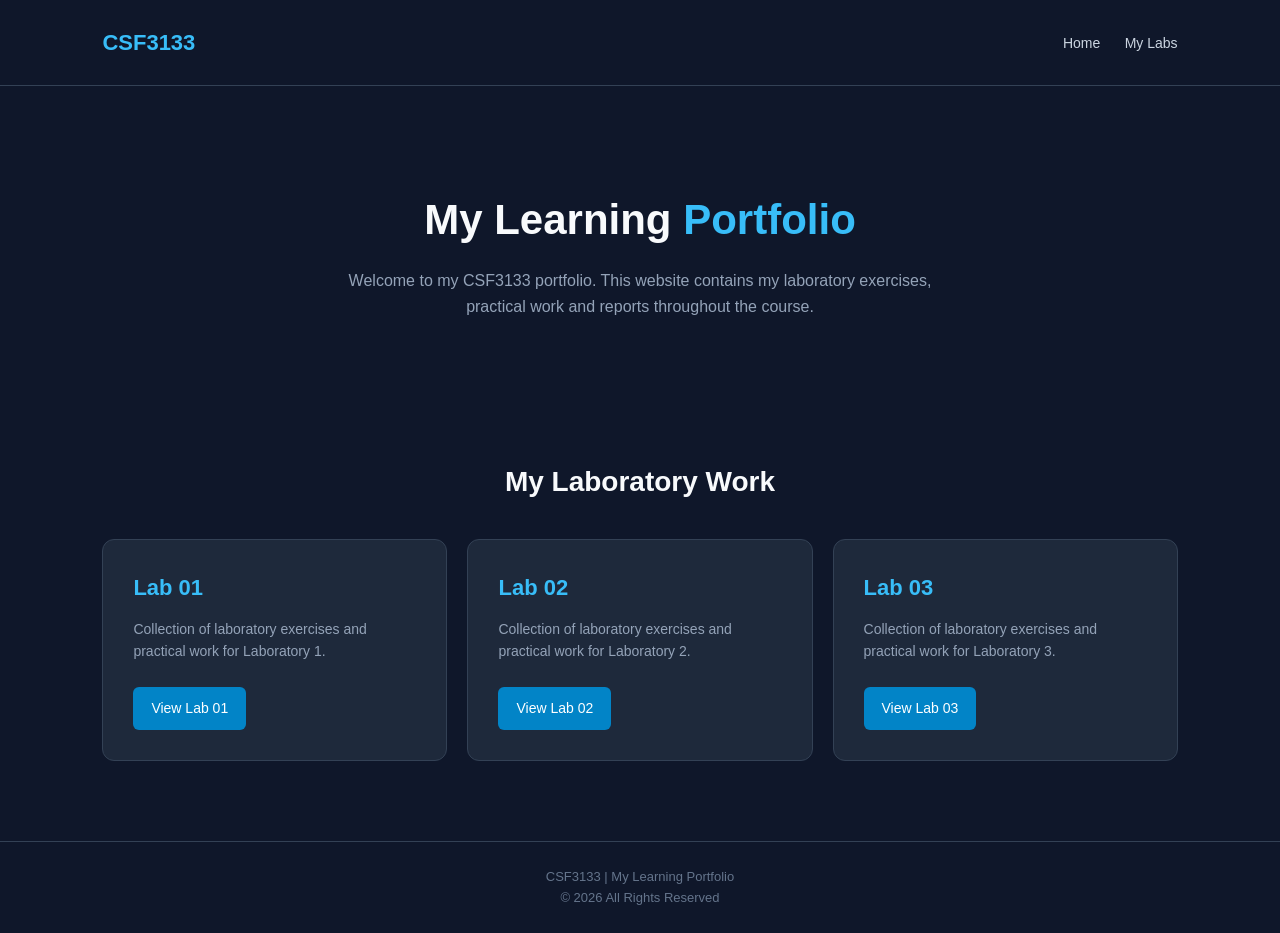
<file: index.html>
<!DOCTYPE html>
<html lang="en">
<head>
    <meta charset="UTF-8">
    <meta name="viewport" content="width=device-width, initial-scale=1.0">
    <title>CSF3133 | My Learning Portfolio</title>

    <style>
        * {
            margin: 0;
            padding: 0;
            box-sizing: border-box;
        }

        body {
            font-family: Arial, sans-serif;
            background: #0f172a;
            color: #f8fafc;
            line-height: 1.6;
        }

        header {
            padding: 25px 8%;
            display: flex;
            justify-content: space-between;
            align-items: center;
            border-bottom: 1px solid #334155;
        }

        .logo {
            font-size: 22px;
            font-weight: bold;
            color: #38bdf8;
        }

        nav a {
            color: #cbd5e1;
            text-decoration: none;
            margin-left: 20px;
            font-size: 14px;
        }

        nav a:hover {
            color: #38bdf8;
        }

        .hero {
            padding: 100px 8%;
            text-align: center;
        }

        .hero h1 {
            font-size: 42px;
            margin-bottom: 15px;
        }

        .hero h1 span {
            color: #38bdf8;
        }

        .hero p {
            color: #94a3b8;
            max-width: 600px;
            margin: auto;
        }

        .section {
            padding: 40px 8% 80px;
        }

        .section h2 {
            text-align: center;
            margin-bottom: 35px;
            font-size: 28px;
        }

        .lab-container {
            display: grid;
            grid-template-columns: repeat(auto-fit, minmax(230px, 1fr));
            gap: 20px;
        }

        .lab-card {
            background: #1e293b;
            padding: 30px;
            border: 1px solid #334155;
            border-radius: 12px;
            transition: 0.3s;
        }

        .lab-card:hover {
            transform: translateY(-6px);
            border-color: #38bdf8;
        }

        .lab-card h3 {
            color: #38bdf8;
            font-size: 22px;
            margin-bottom: 12px;
        }

        .lab-card p {
            color: #94a3b8;
            margin-bottom: 25px;
            font-size: 14px;
        }

        .lab-card a {
            display: inline-block;
            background: #0284c7;
            color: white;
            text-decoration: none;
            padding: 10px 18px;
            border-radius: 6px;
            font-size: 14px;
        }

        .lab-card a:hover {
            background: #0369a1;
        }

        footer {
            text-align: center;
            padding: 25px;
            border-top: 1px solid #334155;
            color: #64748b;
            font-size: 13px;
        }

        @media (max-width: 600px) {
            header {
                flex-direction: column;
                gap: 12px;
            }

            nav a {
                margin: 0 8px;
            }

            .hero h1 {
                font-size: 32px;
            }
        }
    </style>
</head>

<body>

    <header>
        <div class="logo">CSF3133</div>

        <nav>
            <a href="#home">Home</a>
            <a href="#labs">My Labs</a>
        </nav>
    </header>

    <section class="hero" id="home">
        <h1>My Learning <span>Portfolio</span></h1>

        <p>
            Welcome to my CSF3133 portfolio.
            This website contains my laboratory exercises,
            practical work and reports throughout the course.
        </p>
    </section>

    <section class="section" id="labs">
        <h2>My Laboratory Work</h2>

        <div class="lab-container">

            <div class="lab-card">
                <h3>Lab 01</h3>
                <p>
                    Collection of laboratory exercises
                    and practical work for Laboratory 1.
                </p>
                <a href="Lab1/Lab1.html">View Lab 01</a>
            </div>

            <div class="lab-card">
                <h3>Lab 02</h3>
                <p>
                    Collection of laboratory exercises
                    and practical work for Laboratory 2.
                </p>
                <a href="Lab2/Lab2.html">View Lab 02</a>
            </div>

            <div class="lab-card">
                <h3>Lab 03</h3>
                <p>
                    Collection of laboratory exercises
                    and practical work for Laboratory 3.
                </p>
                <a href="Lab3/Lab3.html">View Lab 03</a>
            </div>

        </div>
    </section>

    <footer>
        <p>CSF3133 | My Learning Portfolio</p>
        <p>© 2026 All Rights Reserved</p>
    </footer>

</body>
</html>
</file>
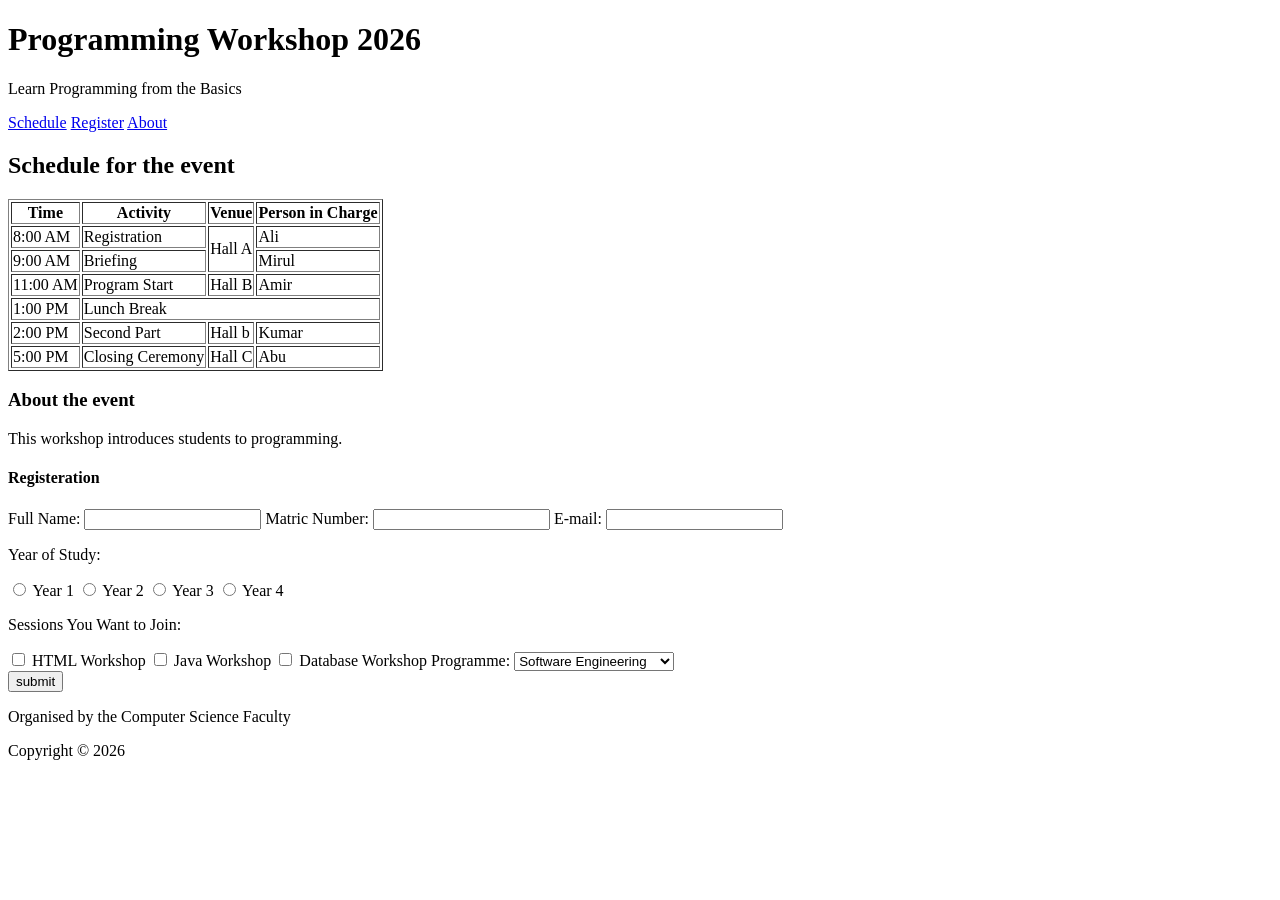
<file: lab2_ExerA.html>
<!DOCTYPE html>
<html lang="en">
    <head>
        <meta charset="utf-8">
        <title>rogramming Workshop 2026</title>
    </head>
    <body>
        <header>
            <h1>Programming Workshop 2026</h1>
            <p>Learn Programming from the Basics</p>
        </header>

        <nav>
            <a href="#schedule">Schedule</a>
            <a href="#register">Register</a>
            <a href="#about">About</a>
        </nav>

        <section id="Schedule">
            <h2>Schedule for the event</h2>
            <table border="1">
                <tr>
                    <th>Time</th>
                    <th>Activity</th>
                    <th>Venue</th>
                    <th>Person in Charge</th>
                </tr>
                <tr>
                    <td>8:00 AM</td>
                    <td>Registration</td>
                    <td rowspan="2">Hall A</td>
                    <td>Ali</td>
                </tr>
                <tr>
                    <td>9:00 AM</td>
                    <td>Briefing</td>
                    <td>Mirul</td>
                </tr>
                <tr>
                    <td>11:00 AM</td>
                    <td>Program Start</td>
                    <td>Hall B</td>
                    <td>Amir</td>
                </tr>
                <tr>
                    <td>1:00 PM</td>
                    <td colspan="3">Lunch Break</td>
                </tr>
                <tr>
                    <td>2:00 PM</td>
                    <td>Second Part</td>
                    <td>Hall b</td>
                    <td>Kumar</td>
                </tr>
                <tr>
                    <td>5:00 PM</td>
                    <td>Closing Ceremony</td>
                    <td>Hall C</td>
                    <td>Abu</td>
                </tr>
            </table>
        </section>

        <section id="About">
            <h3>About the event</h3>
            <p>This workshop introduces students to programming.</p>
        </section>

        <section id="Register">
            <h4>Registeration</h4>

            <label for="fullname">Full Name:</label>
            <input type="text" id="fullname" name="fullname">

            <label for="matric">Matric Number:</label>
            <input type="text" id="matric" name="matric">

            <label for="email">E-mail:</label>
            <input type="email" id="email" name="email">

            <p>Year of Study:</p>

            <input type="radio" id="year1" name="year" value="1">
            <label for="year1">Year 1</label>

            <input type="radio" id="year2" name="year" value="2">
            <label for="year2">Year 2</label>

            <input type="radio" id="year3" name="year" value="3">
            <label for="year3">Year 3</label>

            <input type="radio" id="year4" name="year" value="4">
            <label for="year4">Year 4</label>

            <p>Sessions You Want to Join:</p>

            <input type="checkbox" id="html" name="session" value="HTML">
            <label for="html">HTML Workshop</label>

            <input type="checkbox" id="java" name="session" value="Java">
            <label for="java">Java Workshop</label>

            <input type="checkbox" id="database" name="session" value="Database">
            <label for="database">Database Workshop</label>
            
            <label for="programme">Programme:</label>

            <select id="programme" name="programme">
                <option value="se">Software Engineering</option>
                <option value="cs">Computer Science</option>
                <option value="it">Information Technology</option>
                <option value="ds">Data Science</option>
            </select>

            <form action="register.html" method="post">

                <!-- Semua input borang diletakkan di sini -->

                <input type="submit" value="submit">

            </form>
        </section>

        <footer>
            <p>Organised by the Computer Science Faculty</p>
            <p>Copyright &copy; 2026</p>
        </footer>
    </body>
</html>
</file>
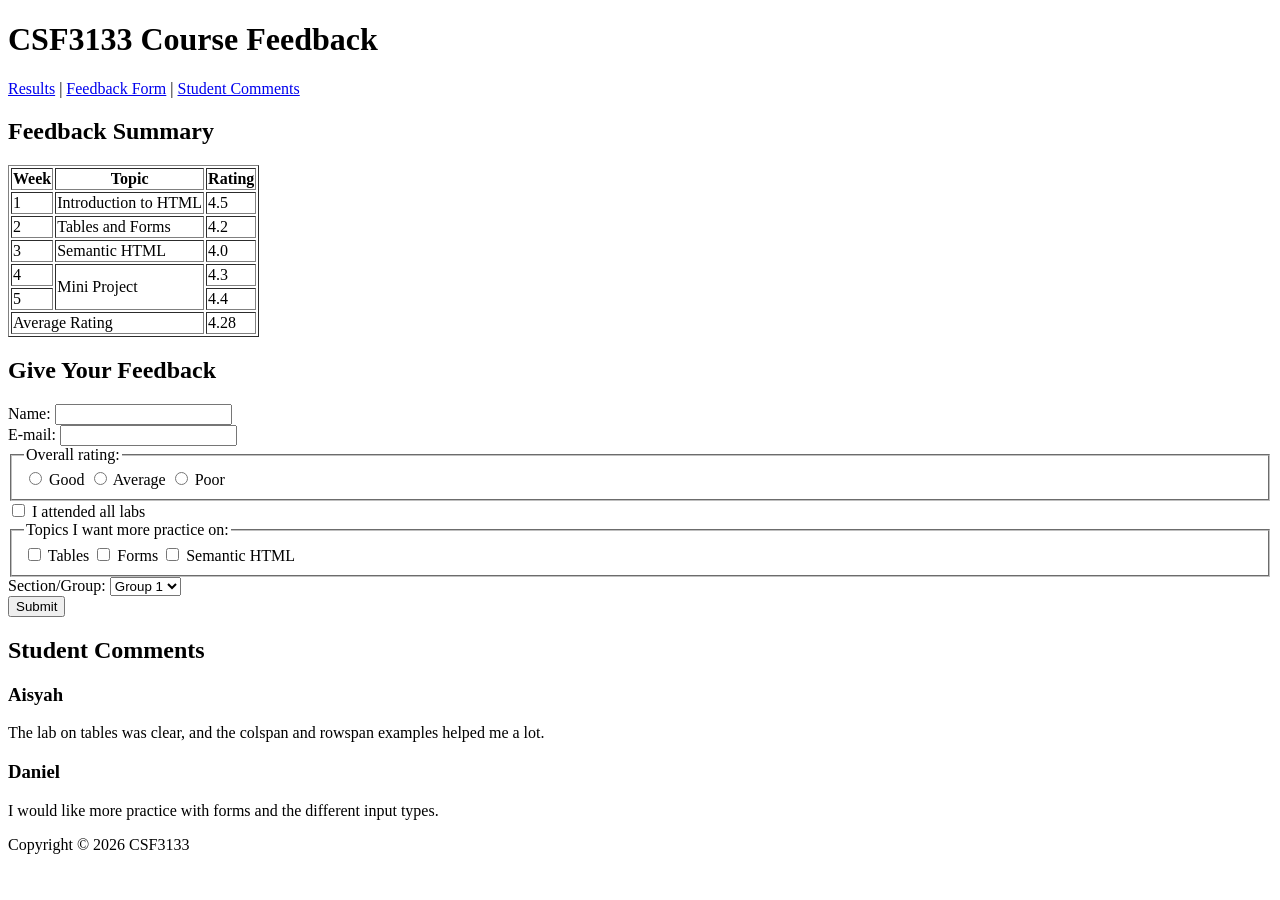
<file: lab2_ExerB.html>
<!DOCTYPE html>
<html lang="en">
<head>
  <meta charset="utf-8">
  <title>Course Feedback</title>
</head>
<body>
  <!-- LIST OF ERRORS FOUND IN THE GIVEN CODE (line numbers refer to the given code)
    Error 1 (Line 10): the header was closed with the head end tag. It must be the header end tag.
    Error 2 (Line 20): the Rating heading used a td cell. It must be a th cell.
    Error 3 (Line 25-26): the Week 1 table row was never closed. A closing tr tag is missing.
    Error 4 (Line 28): colspan 3 makes the row wider than the table and the Rating cell is missing.
    Error 5 (Line 32): the Semantic HTML cell is missing its closing td tag.
    Error 6 (Line 40): the label uses for name but the input id is fullname. The ids must match.
    Error 7 (Line 42 and 44): the radio buttons have different name values, so both can be selected. They must share one name.
    Error 8 (Line 47): the label uses for labs but the checkbox id is lab, so clicking the label does nothing.
    Error 9 (Line 49): the form was closed with a misspelled end tag (from instead of form).
    Error 10 (Line 52): the copyright entity is missing its semicolon.
    Error 11 (Line 41): the Overall rating label has no control to link to. It is replaced with a fieldset and legend.
  -->

  <!-- HEADER: page title -->
  <header>
    <h1>CSF3133 Course Feedback</h1>
  </header>

  <!-- NAVIGATION: internal links to each section, with a new link to Student Comments -->
  <nav>
    <a href="#results">Results</a> |
    <a href="#form">Feedback Form</a> |
    <a href="#comments">Student Comments</a>
  </nav>

  <!-- SECTION 1: feedback summary table -->
  <section id="results">
    <h2>Feedback Summary</h2>
    <table border="1">
      <tr>
        <th>Week</th>
        <th>Topic</th>
        <th>Rating</th>
      </tr>
      <tr>
        <td>1</td>
        <td>Introduction to HTML</td>
        <td>4.5</td>
      </tr>
      <tr>
        <td>2</td>
        <td>Tables and Forms</td>
        <td>4.2</td>
      </tr>
      <tr>
        <td>3</td>
        <td>Semantic HTML</td>
        <td>4.0</td>
      </tr>
      <!-- NEW: Weeks 4 and 5 share one topic, so the Topic cell uses rowspan 2 -->
      <tr>
        <td>4</td>
        <td rowspan="2">Mini Project</td>
        <td>4.3</td>
      </tr>
      <tr>
        <td>5</td>
        <td>4.4</td>
      </tr>
      <!-- NEW: final row, the label cell uses colspan 2 to span Week and Topic -->
      <tr>
        <td colspan="2">Average Rating</td>
        <td>4.28</td>
      </tr>
    </table>
  </section>

  <!-- SECTION 2: feedback form -->
  <section id="form">
    <h2>Give Your Feedback</h2>
    <form action="submit_feedback.php" method="post">
      <label for="fullname">Name:</label>
      <input type="text" id="fullname" name="name"><br>

      <!-- NEW: e-mail input with a matching label -->
      <label for="email">E-mail:</label>
      <input type="email" id="email" name="email"><br>

      <!-- Radio buttons: all share the name rating so only one can be selected. NEW: Average option -->
      <fieldset>
        <legend>Overall rating:</legend>
        <input type="radio" id="good" name="rating" value="good">
        <label for="good">Good</label>
        <input type="radio" id="average" name="rating" value="average">
        <label for="average">Average</label>
        <input type="radio" id="poor" name="rating" value="poor">
        <label for="poor">Poor</label>
      </fieldset>

      <input type="checkbox" id="lab" name="lab" value="yes">
      <label for="lab">I attended all labs</label><br>

      <!-- NEW: group of checkboxes for topics that need more practice -->
      <fieldset>
        <legend>Topics I want more practice on:</legend>
        <input type="checkbox" id="practice-tables" name="practice" value="tables">
        <label for="practice-tables">Tables</label>
        <input type="checkbox" id="practice-forms" name="practice" value="forms">
        <label for="practice-forms">Forms</label>
        <input type="checkbox" id="practice-semantic" name="practice" value="semantic">
        <label for="practice-semantic">Semantic HTML</label>
      </fieldset>

      <!-- NEW: drop-down list for Section/Group -->
      <label for="group">Section/Group:</label>
      <select id="group" name="group">
        <option value="g1">Group 1</option>
        <option value="g2">Group 2</option>
        <option value="g3">Group 3</option>
      </select><br>

      <input type="submit" value="Submit">
    </form>
  </section>

  <!-- NEW SECTION 3: student comments, each comment is an article -->
  <section id="comments">
    <h2>Student Comments</h2>
    <article>
      <h3>Aisyah</h3>
      <p>The lab on tables was clear, and the colspan and rowspan examples helped me a lot.</p>
    </article>
    <article>
      <h3>Daniel</h3>
      <p>I would like more practice with forms and the different input types.</p>
    </article>
  </section>

  <!-- FOOTER: copyright -->
  <footer>
    <p>Copyright &copy; 2026 CSF3133</p>
  </footer>
</body>
</html>
</file>
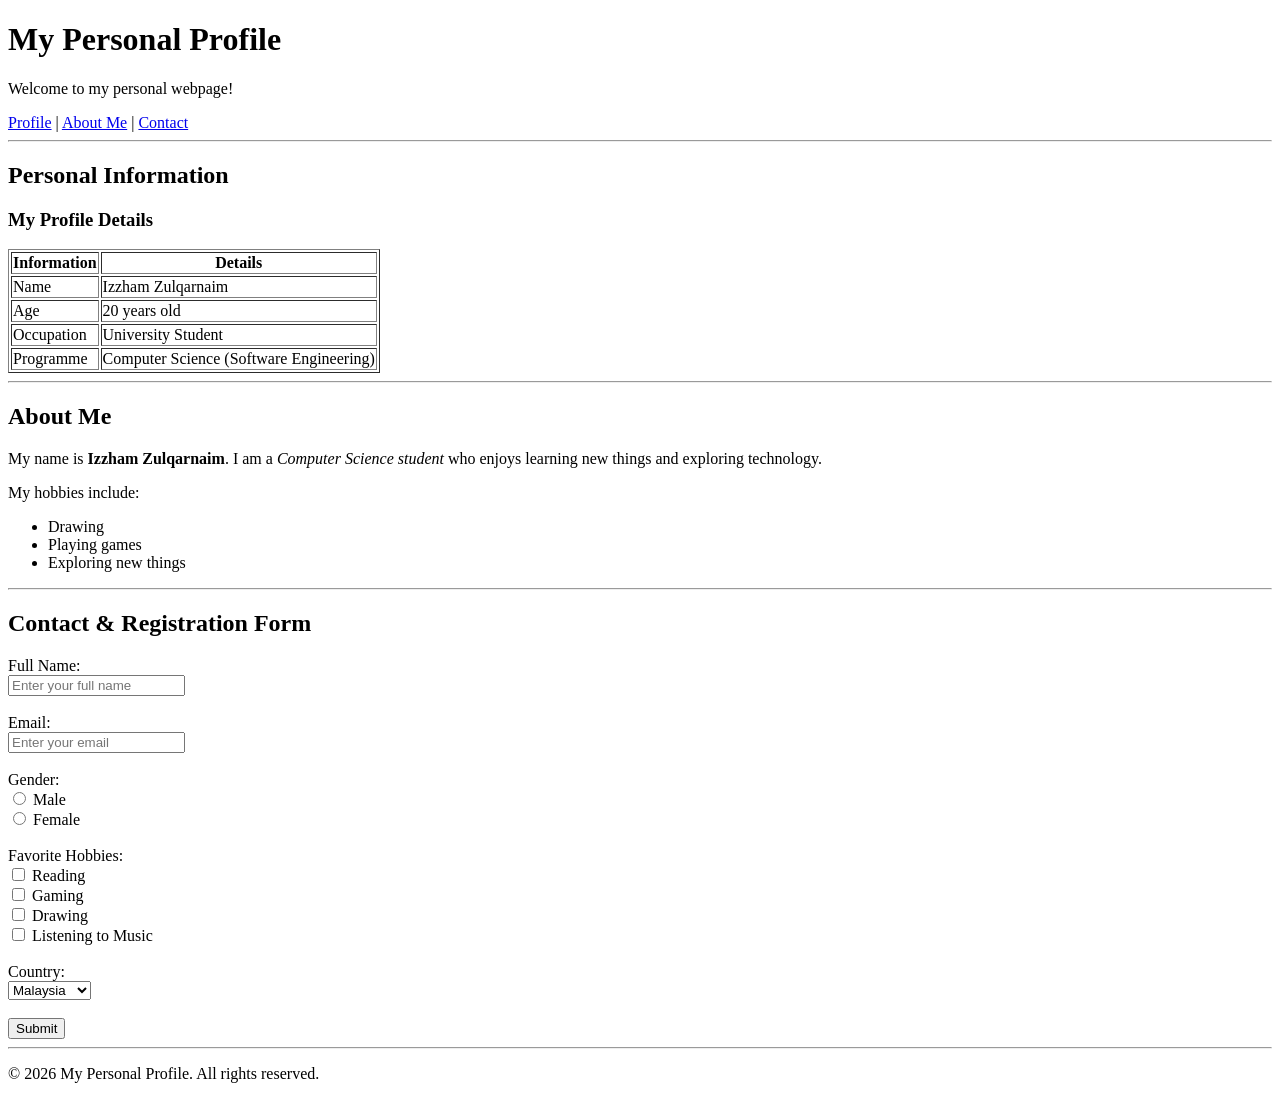
<file: wonderbuuk.html>
<!DOCTYPE html>
<html lang="en">
<head>
    <meta charset="UTF-8">
    <meta name="viewport" content="width=device-width, initial-scale=1.0">
    <title>Personal Profile</title>
</head>
<body>

    <!-- Header section -->
    <header>
        <h1>My Personal Profile</h1>
        <p>Welcome to my personal webpage!</p>
    </header>

    <!-- Navigation section -->
    <nav>
        <a href="#profile">Profile</a> |
        <a href="#about">About Me</a> |
        <a href="#contact">Contact</a>
    </nav>

    <hr>

    <!-- Personal information section -->
    <section id="profile">
        <h2>Personal Information</h2>

        <article>
            <h3>My Profile Details</h3>

            <table border="1">
                <tr>
                    <th>Information</th>
                    <th>Details</th>
                </tr>
                <tr>
                    <td>Name</td>
                    <td>Izzham Zulqarnaim</td>
                </tr>
                <tr>
                    <td>Age</td>
                    <td>20 years old</td>
                </tr>
                <tr>
                    <td>Occupation</td>
                    <td>University Student</td>
                </tr>
                <tr>
                    <td>Programme</td>
                    <td>Computer Science (Software Engineering)</td>
                </tr>
            </table>
        </article>
    </section>

    <hr>

    <!-- About me section -->
    <section id="about">
        <h2>About Me</h2>

        <article>
            <p>
                My name is <strong>Izzham Zulqarnaim</strong>. I am a
                <em>Computer Science student</em> who enjoys learning
                new things and exploring technology.
            </p>

            <p>My hobbies include:</p>
            <ul>
                <li>Drawing</li>
                <li>Playing games</li>
                <li>Exploring new things</li>
            </ul>
        </article>
    </section>

    <hr>

    <!-- Contact and registration form section -->
    <section id="contact">
        <h2>Contact & Registration Form</h2>

        <form action="#" method="post">

            <!-- Name input -->
            <label for="name">Full Name:</label><br>
            <input type="text" id="name" name="fullname"
                   placeholder="Enter your full name" required>
            <br><br>

            <!-- Email input -->
            <label for="email">Email:</label><br>
            <input type="email" id="email" name="email"
                   placeholder="Enter your email" required>
            <br><br>

            <label>Gender:</label><br>

            <input type="radio" id="male" name="gender" value="Male">
            <label for="male">Male</label><br>

            <input type="radio" id="female" name="gender" value="Female">
            <label for="female">Female</label>
            <br><br>

            <!-- Hobby checkboxes -->
            <label>Favorite Hobbies:</label><br>

            <input type="checkbox" id="reading" name="hobby" value="Reading">
            <label for="reading">Reading</label><br>

            <input type="checkbox" id="gaming" name="hobby" value="Gaming">
            <label for="gaming">Gaming</label><br>

            <input type="checkbox" id="drawing" name="hobby" value="Drawing">
            <label for="drawing">Drawing</label><br>

            <input type="checkbox" id="music" name="hobby" value="Listening to Music">
            <label for="music">Listening to Music</label>
            <br><br>

            <label for="country">Country:</label><br>

            <select id="country" name="country">
                <option value="Malaysia">Malaysia</option>
                <option value="Indonesia">Indonesia</option>
                <option value="Singapore">Singapore</option>
                <option value="Thailand">Thailand</option>
            </select>
            <br><br>

            <!-- Submit button -->
            <input type="submit" value="Submit">

        </form>
    </section>

    <hr>

    <footer>
        <p>&copy; 2026 My Personal Profile. All rights reserved.</p>
    </footer>

</body>
</html>
</file>
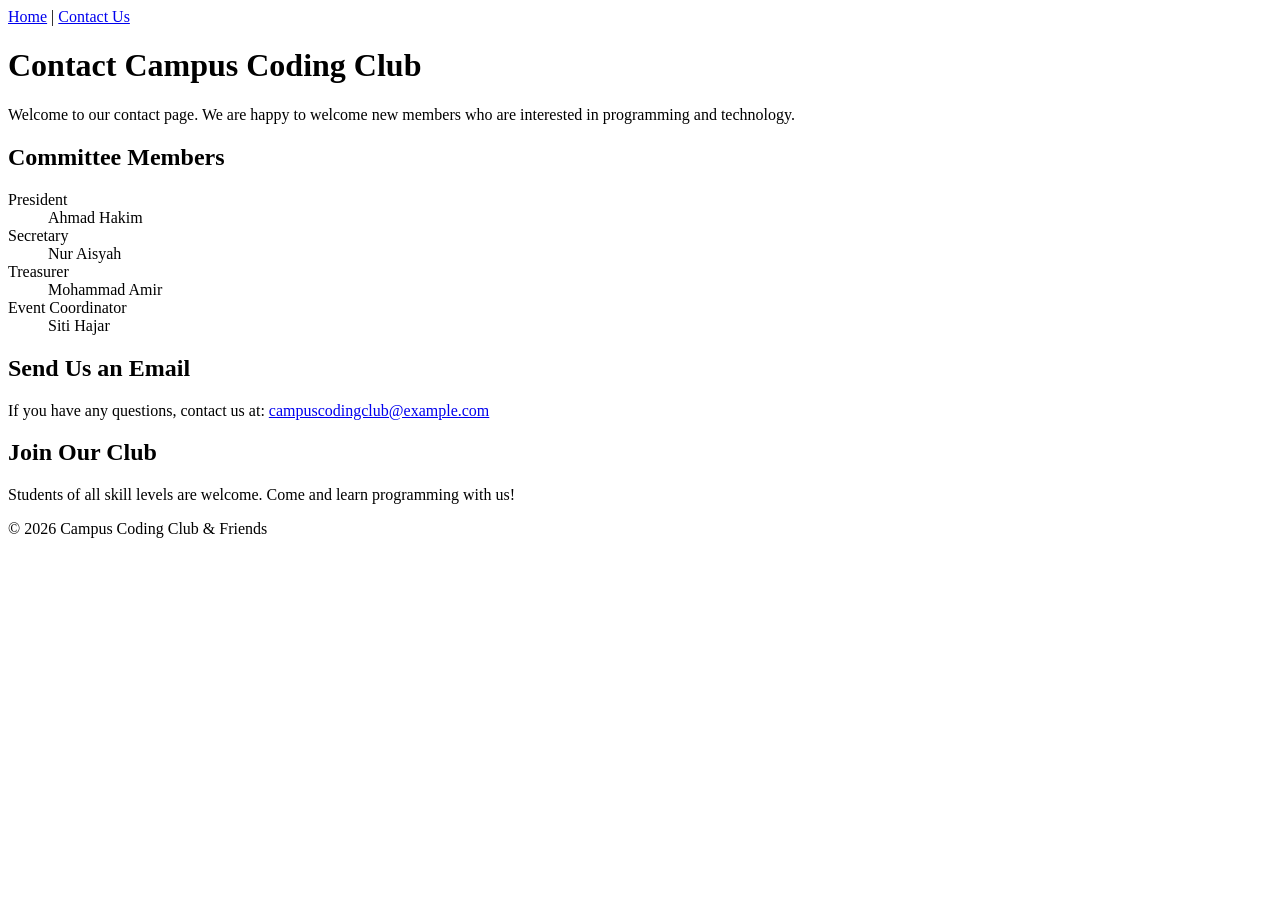
<file: Lab1/contact.html>
<!DOCTYPE html>
<html lang="en">
<head>

    <!--section 1: HTML document information-->
    <meta charset="utf-8">
     <title>Contact Us - Campus Coding Club</title>
</head>
<body>
<!-- Section 2: Navigation menu -->
<nav>
    <a href="lab1_ExerB.html">Home</a> |
    <a href="contact.html">Contact Us</a>
</nav>

<!-- Section 3: Page heading and introduction -->
<h1>Contact Campus Coding Club</h1>

<p>
    Welcome to our contact page.
    We are happy to welcome new members who are interested
    in programming and technology.
</p>

<!-- Section 4: Committee members -->
<h2>Committee Members</h2>

<dl>
    <dt>President</dt>
    <dd>Ahmad Hakim</dd>

    <dt>Secretary</dt>
    <dd>Nur Aisyah</dd>

    <dt>Treasurer</dt>
    <dd>Mohammad Amir</dd>

    <dt>Event Coordinator</dt>
    <dd>Siti Hajar</dd>
</dl>

<!-- Section 5: Email contact -->
<h2>Send Us an Email</h2>

<p>
    If you have any questions, contact us at:
    <a href="mailto:campuscodingclub@example.com">
        campuscodingclub@example.com
    </a>
</p>

<!-- Section 6: Additional club information -->
<h2>Join Our Club</h2>

<p>
    Students of all skill levels are welcome.
    Come and learn programming with us!
</p>

<!-- Section 7: Footer -->
<footer>
    <p>&copy; 2026 Campus Coding Club &amp; Friends</p>
</footer>
</file>
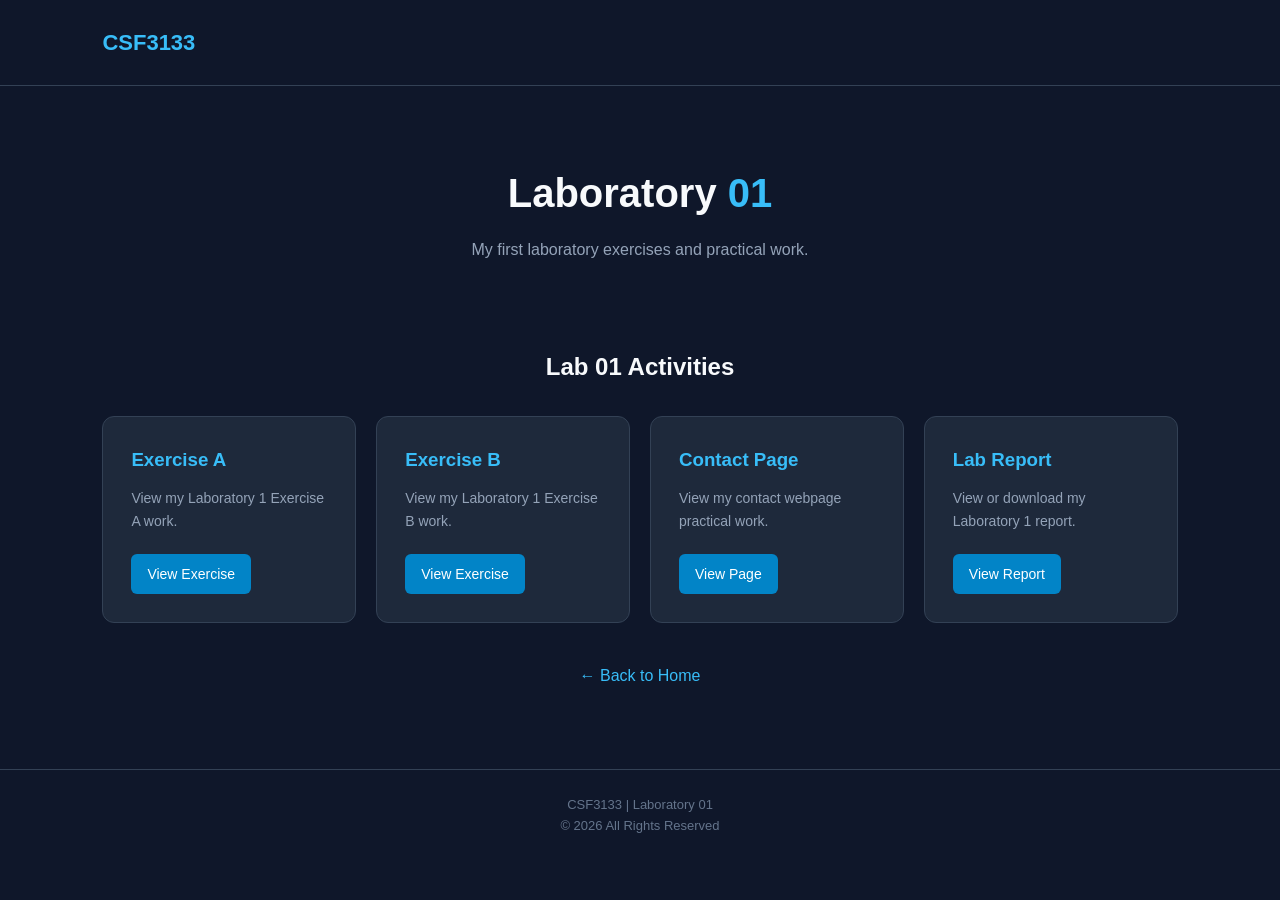
<file: Lab1/Lab1.html>
<!DOCTYPE html>
<html lang="en">
<head>
    <meta charset="UTF-8">
    <meta name="viewport" content="width=device-width, initial-scale=1.0">
    <title>Lab 01 | CSF3133</title>

    <style>
        * {
            margin: 0;
            padding: 0;
            box-sizing: border-box;
        }

        body {
            font-family: Arial, sans-serif;
            background: #0f172a;
            color: #f8fafc;
            line-height: 1.6;
        }

        header {
            padding: 25px 8%;
            border-bottom: 1px solid #334155;
        }

        .logo {
            color: #38bdf8;
            font-size: 22px;
            font-weight: bold;
        }

        .hero {
            text-align: center;
            padding: 75px 8% 55px;
        }

        .hero h1 {
            font-size: 40px;
            margin-bottom: 12px;
        }

        .hero h1 span {
            color: #38bdf8;
        }

        .hero p {
            color: #94a3b8;
        }

        .section {
            padding: 30px 8% 80px;
        }

        .section h2 {
            text-align: center;
            margin-bottom: 30px;
        }

        .container {
            display: grid;
            grid-template-columns: repeat(auto-fit, minmax(230px, 1fr));
            gap: 20px;
        }

        .card {
            background: #1e293b;
            border: 1px solid #334155;
            border-radius: 12px;
            padding: 28px;
            transition: 0.3s;
        }

        .card:hover {
            transform: translateY(-5px);
            border-color: #38bdf8;
        }

        .card h3 {
            color: #38bdf8;
            margin-bottom: 12px;
        }

        .card p {
            color: #94a3b8;
            font-size: 14px;
            margin-bottom: 22px;
        }

        .card a {
            display: inline-block;
            background: #0284c7;
            color: white;
            text-decoration: none;
            padding: 9px 16px;
            border-radius: 6px;
            font-size: 14px;
        }

        .card a:hover {
            background: #0369a1;
        }

        .back {
            text-align: center;
            margin-top: 40px;
        }

        .back a {
            color: #38bdf8;
            text-decoration: none;
        }

        footer {
            text-align: center;
            padding: 25px;
            border-top: 1px solid #334155;
            color: #64748b;
            font-size: 13px;
        }
    </style>
</head>

<body>

    <header>
        <div class="logo">CSF3133</div>
    </header>

    <section class="hero">
        <h1>Laboratory <span>01</span></h1>
        <p>My first laboratory exercises and practical work.</p>
    </section>

    <section class="section">
        <h2>Lab 01 Activities</h2>

        <div class="container">

            <div class="card">
                <h3>Exercise A</h3>
                <p>View my Laboratory 1 Exercise A work.</p>
                <a href="Lab1_ExerA.html">View Exercise</a>
            </div>

            <div class="card">
                <h3>Exercise B</h3>
                <p>View my Laboratory 1 Exercise B work.</p>
                <a href="lab1_ExerB.html">View Exercise</a>
            </div>

            <div class="card">
                <h3>Contact Page</h3>
                <p>View my contact webpage practical work.</p>
                <a href="contact.html">View Page</a>
            </div>

            <div class="card">
                <h3>Lab Report</h3>
                <p>View or download my Laboratory 1 report.</p>
                <a href="LabReport1_CSF3133_s79478.docx">View Report</a>
            </div>

        </div>

        <div class="back">
            <a href="../index.html">← Back to Home</a>
        </div>
    </section>

    <footer>
        <p>CSF3133 | Laboratory 01</p>
        <p>© 2026 All Rights Reserved</p>
    </footer>

</body>
</html>
</file>
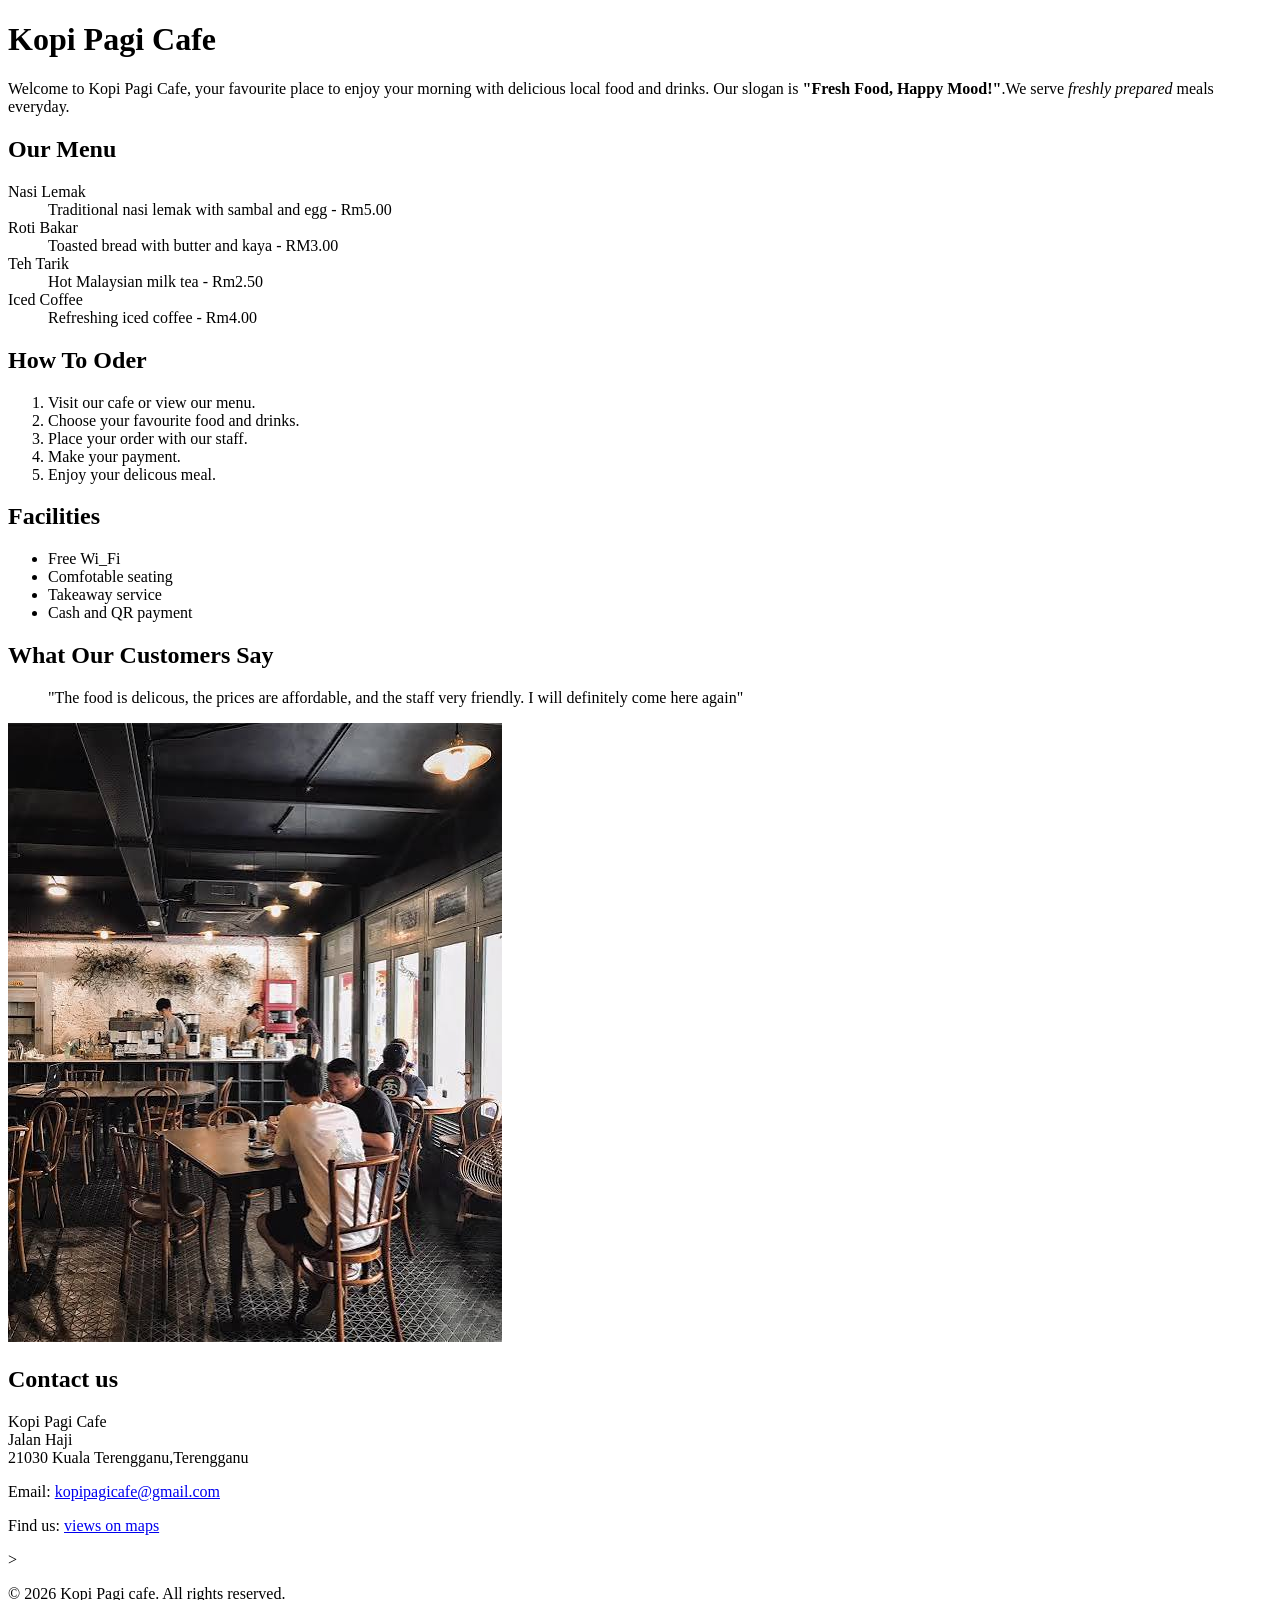
<file: Lab1/Lab1_ExerA.html>
<!DOCTYPE html>
<html lang="en">
<head>

    <!--section 1: HTML document information-->
    <meta charset="utf-8">
     <title>Kopi Pagi Cafe</title>
</head>
<body>

    <!--section 2: bussiness intro-->
    <h1>Kopi Pagi Cafe</h1>
    <p> Welcome to Kopi Pagi Cafe, your favourite place to enjoy your morning 
        with delicious local food and drinks.
        Our slogan is <strong>"Fresh Food, Happy Mood!"</strong>.We serve <em>
        freshly prepared</em> meals everyday.
    </p>

    <!--ection 3: menu provide-->
    <h2>Our Menu</h2>
    <dl>
        <dt>Nasi Lemak</dt>
        <dd>Traditional nasi lemak with sambal and egg - Rm5.00</dd>

        <dt>Roti Bakar</dt>
        <dd>Toasted bread with butter and kaya - RM3.00</dd>

        <dt>Teh Tarik</dt>
        <dd>Hot Malaysian milk tea - Rm2.50</dd>

        <dt>Iced Coffee</dt>
        <dd>Refreshing iced coffee - Rm4.00</dd>
    </dl>

    <!--section 4: order step-->
    <h2>How To Oder</h2>
    <ol>
        <li>Visit our cafe or view our menu.</li>
        <li>Choose your favourite food and drinks.</li>
        <li>Place your order with our staff.</li>
        <li>Make your payment.</li>
        <li>Enjoy your delicous meal.</li>
    </ol>
    
    <!---section 5: facilities provide-->
    <h2>Facilities</h2>
    <ul>
        <li>Free Wi_Fi</li>
        <li>Comfotable seating</li>
        <li>Takeaway service</li>
        <li>Cash and QR payment</li>
    </ul>

    <!--section 6: customer review-->
    <h2>What Our Customers Say</h2>
    <blockquote>"The food is delicous, the prices are affordable, and the staff 
        very friendly. I will definitely come here again"
    </blockquote>
    
    <!--section 7: cafe relate image-->
    <img src="images(1).jpg" alt="That's Nice">

    <!--section 8: Contact information-->
    <h2>Contact us</h2>
    <p>Kopi Pagi Cafe<br>
    Jalan Haji<br>
    21030 Kuala Terengganu,Terengganu
    </p>
    <p>Email:
        <a 
        href="mailto:kopipagicafe@gmail.com">
            kopipagicafe@gmail.com
        </a>
    </p>
    <p>Find us:
        <a href="https://www.google.com/maps" target="_blank">
            views on maps
        </a>
    </p>

    <!--Section 9: footer with special character-->>
    <footer>
        <p>&copy; 2026 Kopi Pagi cafe. All rights reserved.</p>
    </footer>

</body>
</html>
</file>
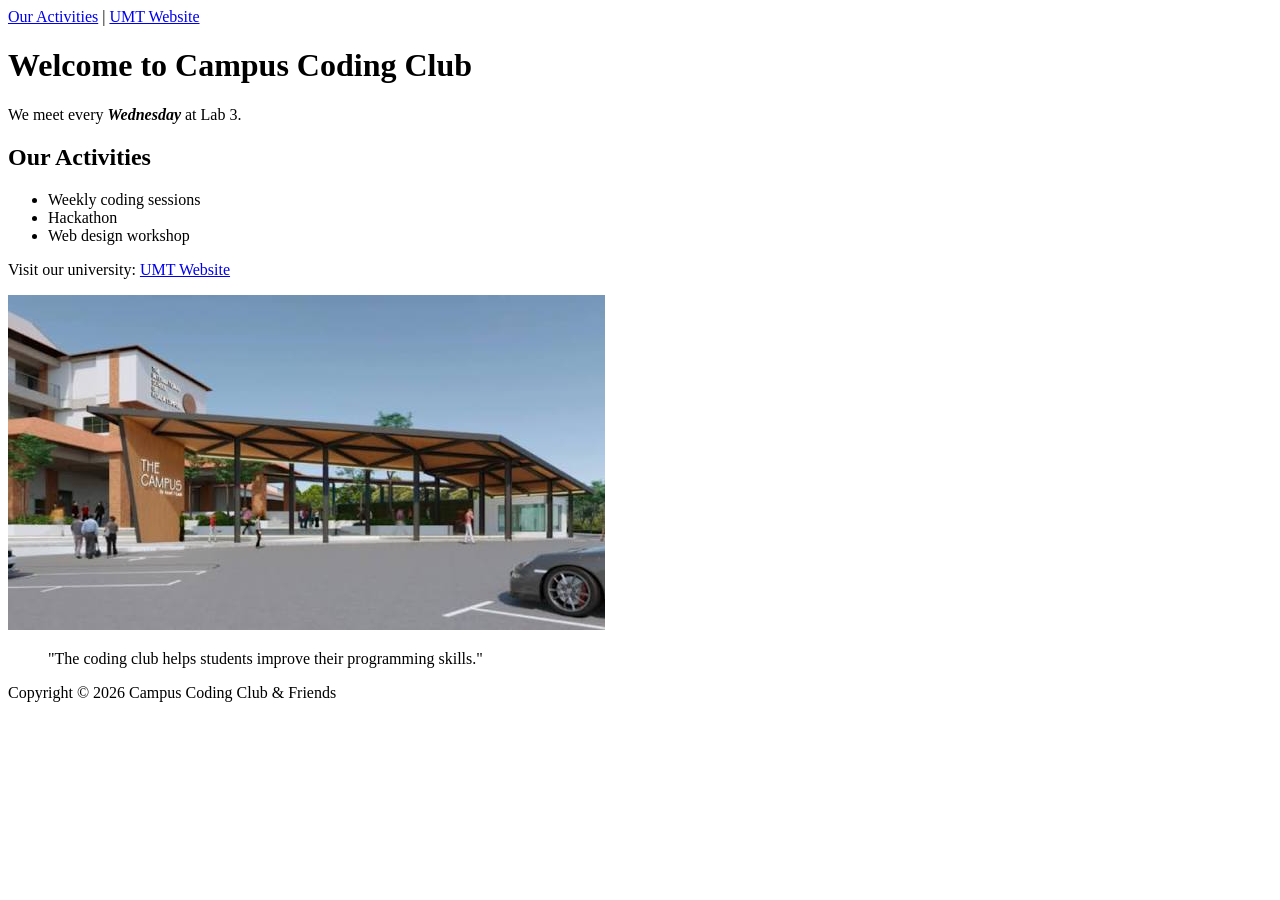
<file: Lab1/lab1_ExerB.html>
<!DOCTYPE html>
<html lang="en">
<head>
    <title>Campus Coding Club</title>
    <meta charset="utf-8">
</head>

<!--
Line 1: Missing <!DOCTYPE html> and lang attribute.
Line 3: Missing closing </title> tag.
Line 7: Opening h1 has an incorrect closing h2 tag.
Line 8: The strong and em tags are incorrectly nested.
Line 9: Missing closing </h2> tag.
Line 11: Missing closing </li> tag.
Line 14: Used </ol> instead of </ul>.
Line 15: The URL needs quotation marks and https://;
        there is an extra closing </a> tag.
Line 16: Missing meaningful alt attribute.
Line 17: The ampersand must be written as &amp;.
Line 18: Missing closing </html> tag.
Additional fix: Added navigation and a customer quote.
-->

<body>
    <nav>
        <a href="#activities">Our Activities</a> |
        <a href="https://www.umt.edu.my/">UMT Website</a>
    </nav>

    <h1>Welcome to Campus Coding Club</h1>

    <p>We meet every <strong><em>Wednesday</em></strong> at Lab 3.</p>

    <h2 id="activities">Our Activities</h2>

    <ul>
        <li>Weekly coding sessions</li>
        <li>Hackathon</li>
        <li>Web design workshop</li>
    </ul>

    <p>Visit our university:
        <a href="https://www.umt.edu.my/">UMT Website</a>
    </p>

    <img src="images(2).jpg"
         alt="Campus Coding Club activities">

    <blockquote>
        "The coding club helps students improve their programming skills."
    </blockquote>

    <p>Copyright &copy; 2026 Campus Coding Club &amp; Friends</p>
</body>
</html>
</file>
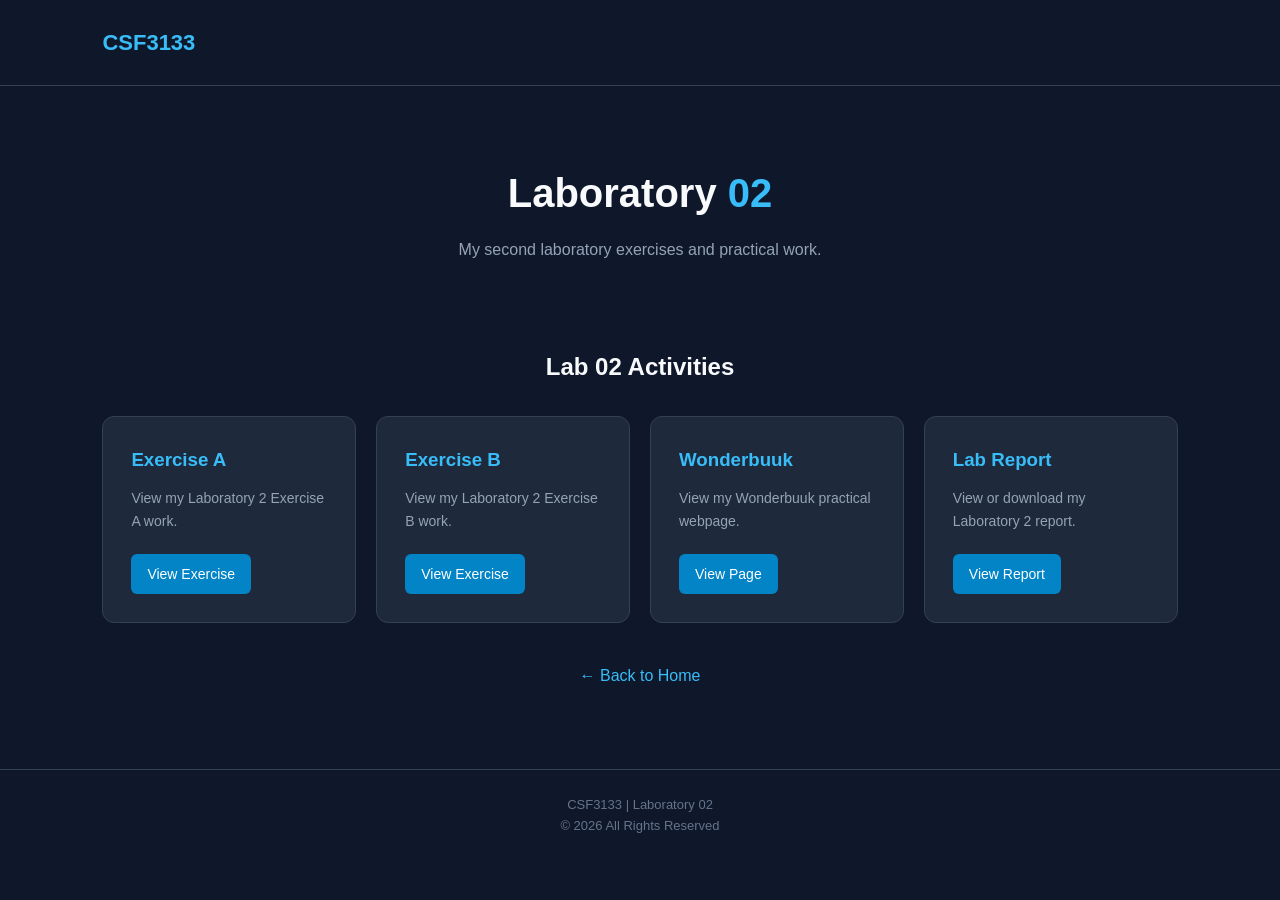
<file: Lab2/Lab2.html>
<!DOCTYPE html>
<html lang="en">
<head>
    <meta charset="UTF-8">
    <meta name="viewport" content="width=device-width, initial-scale=1.0">
    <title>Lab 02 | CSF3133</title>

    <style>
        * {
            margin: 0;
            padding: 0;
            box-sizing: border-box;
        }

        body {
            font-family: Arial, sans-serif;
            background: #0f172a;
            color: #f8fafc;
            line-height: 1.6;
        }

        header {
            padding: 25px 8%;
            border-bottom: 1px solid #334155;
        }

        .logo {
            color: #38bdf8;
            font-size: 22px;
            font-weight: bold;
        }

        .hero {
            text-align: center;
            padding: 75px 8% 55px;
        }

        .hero h1 {
            font-size: 40px;
            margin-bottom: 12px;
        }

        .hero h1 span {
            color: #38bdf8;
        }

        .hero p {
            color: #94a3b8;
        }

        .section {
            padding: 30px 8% 80px;
        }

        .section h2 {
            text-align: center;
            margin-bottom: 30px;
        }

        .container {
            display: grid;
            grid-template-columns: repeat(auto-fit, minmax(230px, 1fr));
            gap: 20px;
        }

        .card {
            background: #1e293b;
            border: 1px solid #334155;
            border-radius: 12px;
            padding: 28px;
            transition: 0.3s;
        }

        .card:hover {
            transform: translateY(-5px);
            border-color: #38bdf8;
        }

        .card h3 {
            color: #38bdf8;
            margin-bottom: 12px;
        }

        .card p {
            color: #94a3b8;
            font-size: 14px;
            margin-bottom: 22px;
        }

        .card a {
            display: inline-block;
            background: #0284c7;
            color: white;
            text-decoration: none;
            padding: 9px 16px;
            border-radius: 6px;
            font-size: 14px;
        }

        .card a:hover {
            background: #0369a1;
        }

        .back {
            text-align: center;
            margin-top: 40px;
        }

        .back a {
            color: #38bdf8;
            text-decoration: none;
        }

        footer {
            text-align: center;
            padding: 25px;
            border-top: 1px solid #334155;
            color: #64748b;
            font-size: 13px;
        }
    </style>
</head>

<body>

    <header>
        <div class="logo">CSF3133</div>
    </header>

    <section class="hero">
        <h1>Laboratory <span>02</span></h1>
        <p>My second laboratory exercises and practical work.</p>
    </section>

    <section class="section">
        <h2>Lab 02 Activities</h2>

        <div class="container">

            <div class="card">
                <h3>Exercise A</h3>
                <p>View my Laboratory 2 Exercise A work.</p>
                <a href="lab2_ExerA.html">View Exercise</a>
            </div>

            <div class="card">
                <h3>Exercise B</h3>
                <p>View my Laboratory 2 Exercise B work.</p>
                <a href="lab2_ExerB.html">View Exercise</a>
            </div>

            <div class="card">
                <h3>Wonderbuuk</h3>
                <p>View my Wonderbuuk practical webpage.</p>
                <a href="wonderbuuk.html">View Page</a>
            </div>

            <div class="card">
                <h3>Lab Report</h3>
                <p>View or download my Laboratory 2 report.</p>
                <a href="LabReport2_CSF3133_s79478.pdf" target="_blank">View Report</a>
            </div>

        </div>

        <div class="back">
            <a href="../index.html">← Back to Home</a>
        </div>
    </section>

    <footer>
        <p>CSF3133 | Laboratory 02</p>
        <p>© 2026 All Rights Reserved</p>
    </footer>

</body>
</html>
</file>
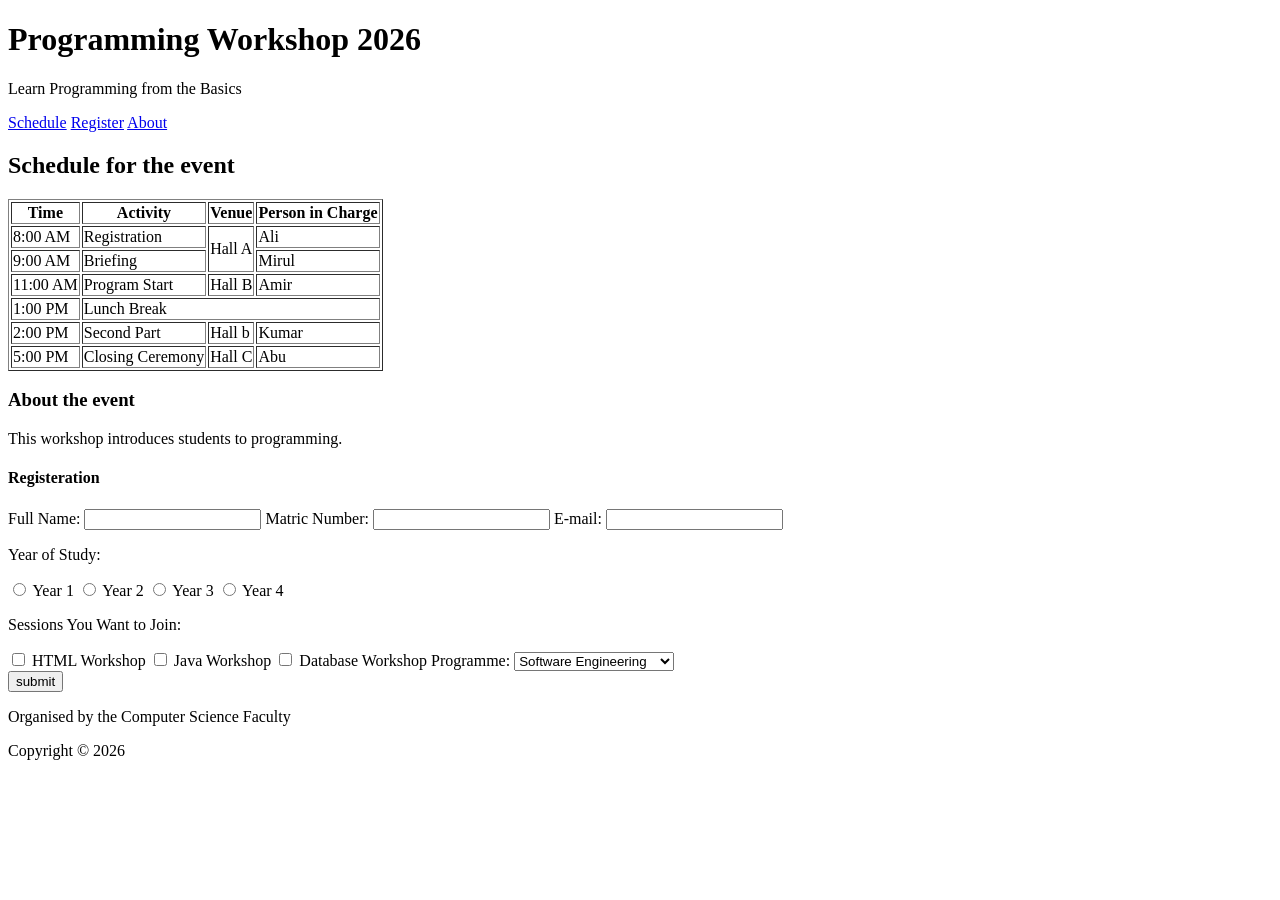
<file: Lab2/lab2_ExerA.html>
<!DOCTYPE html>
<html lang="en">
    <head>
        <meta charset="utf-8">
        <title>rogramming Workshop 2026</title>
    </head>
    <body>
        <header>
            <h1>Programming Workshop 2026</h1>
            <p>Learn Programming from the Basics</p>
        </header>

        <nav>
            <a href="#schedule">Schedule</a>
            <a href="#register">Register</a>
            <a href="#about">About</a>
        </nav>

        <section id="Schedule">
            <h2>Schedule for the event</h2>
            <table border="1">
                <tr>
                    <th>Time</th>
                    <th>Activity</th>
                    <th>Venue</th>
                    <th>Person in Charge</th>
                </tr>
                <tr>
                    <td>8:00 AM</td>
                    <td>Registration</td>
                    <td rowspan="2">Hall A</td>
                    <td>Ali</td>
                </tr>
                <tr>
                    <td>9:00 AM</td>
                    <td>Briefing</td>
                    <td>Mirul</td>
                </tr>
                <tr>
                    <td>11:00 AM</td>
                    <td>Program Start</td>
                    <td>Hall B</td>
                    <td>Amir</td>
                </tr>
                <tr>
                    <td>1:00 PM</td>
                    <td colspan="3">Lunch Break</td>
                </tr>
                <tr>
                    <td>2:00 PM</td>
                    <td>Second Part</td>
                    <td>Hall b</td>
                    <td>Kumar</td>
                </tr>
                <tr>
                    <td>5:00 PM</td>
                    <td>Closing Ceremony</td>
                    <td>Hall C</td>
                    <td>Abu</td>
                </tr>
            </table>
        </section>

        <section id="About">
            <h3>About the event</h3>
            <p>This workshop introduces students to programming.</p>
        </section>

        <section id="Register">
            <h4>Registeration</h4>

            <label for="fullname">Full Name:</label>
            <input type="text" id="fullname" name="fullname">

            <label for="matric">Matric Number:</label>
            <input type="text" id="matric" name="matric">

            <label for="email">E-mail:</label>
            <input type="email" id="email" name="email">

            <p>Year of Study:</p>

            <input type="radio" id="year1" name="year" value="1">
            <label for="year1">Year 1</label>

            <input type="radio" id="year2" name="year" value="2">
            <label for="year2">Year 2</label>

            <input type="radio" id="year3" name="year" value="3">
            <label for="year3">Year 3</label>

            <input type="radio" id="year4" name="year" value="4">
            <label for="year4">Year 4</label>

            <p>Sessions You Want to Join:</p>

            <input type="checkbox" id="html" name="session" value="HTML">
            <label for="html">HTML Workshop</label>

            <input type="checkbox" id="java" name="session" value="Java">
            <label for="java">Java Workshop</label>

            <input type="checkbox" id="database" name="session" value="Database">
            <label for="database">Database Workshop</label>
            
            <label for="programme">Programme:</label>

            <select id="programme" name="programme">
                <option value="se">Software Engineering</option>
                <option value="cs">Computer Science</option>
                <option value="it">Information Technology</option>
                <option value="ds">Data Science</option>
            </select>

            <form action="register.html" method="post">

                <!-- Semua input borang diletakkan di sini -->

                <input type="submit" value="submit">

            </form>
        </section>

        <footer>
            <p>Organised by the Computer Science Faculty</p>
            <p>Copyright &copy; 2026</p>
        </footer>
    </body>
</html>
</file>
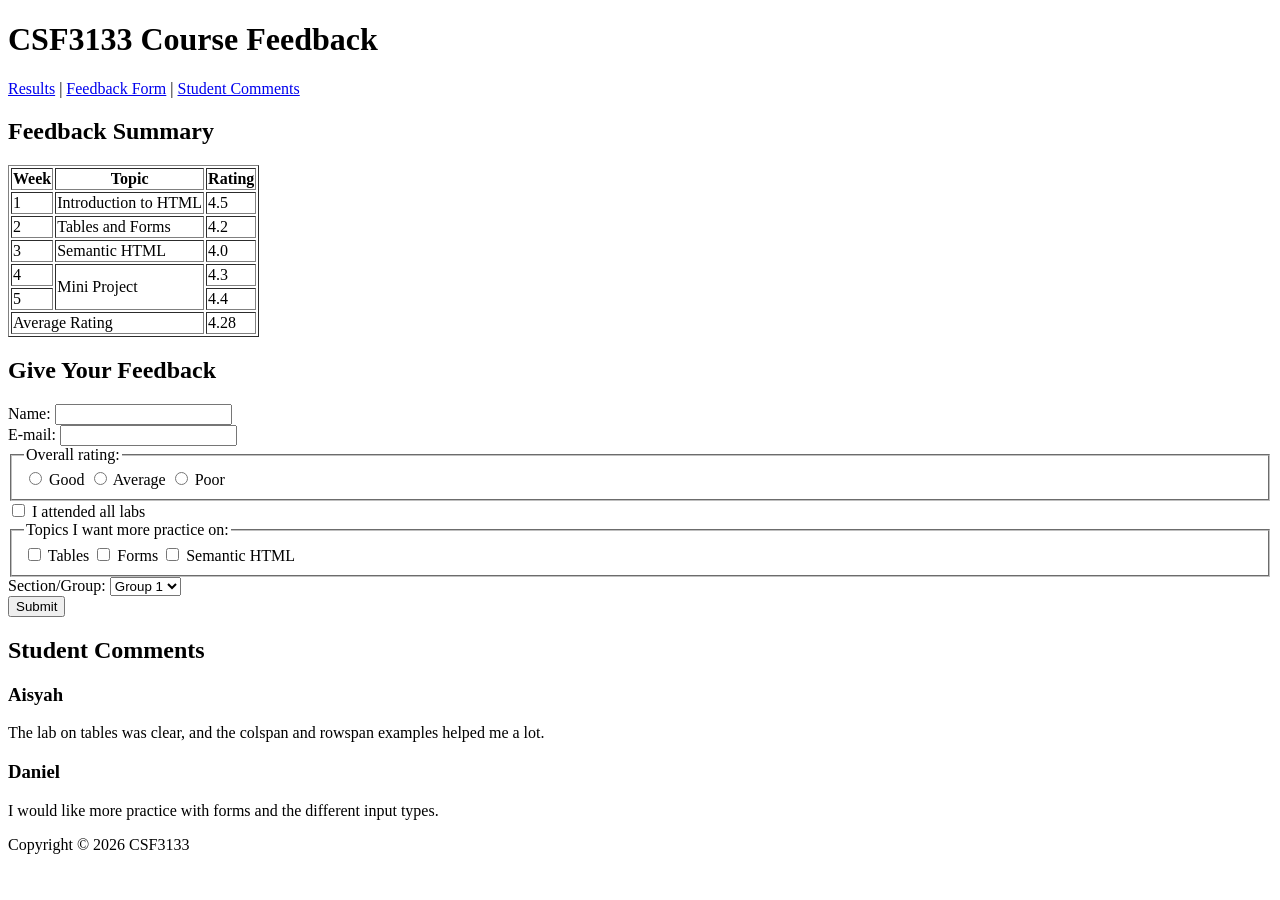
<file: Lab2/lab2_ExerB.html>
<!DOCTYPE html>
<html lang="en">
<head>
  <meta charset="utf-8">
  <title>Course Feedback</title>
</head>
<body>
  <!-- LIST OF ERRORS FOUND IN THE GIVEN CODE (line numbers refer to the given code)
    Error 1 (Line 10): the header was closed with the head end tag. It must be the header end tag.
    Error 2 (Line 20): the Rating heading used a td cell. It must be a th cell.
    Error 3 (Line 25-26): the Week 1 table row was never closed. A closing tr tag is missing.
    Error 4 (Line 28): colspan 3 makes the row wider than the table and the Rating cell is missing.
    Error 5 (Line 32): the Semantic HTML cell is missing its closing td tag.
    Error 6 (Line 40): the label uses for name but the input id is fullname. The ids must match.
    Error 7 (Line 42 and 44): the radio buttons have different name values, so both can be selected. They must share one name.
    Error 8 (Line 47): the label uses for labs but the checkbox id is lab, so clicking the label does nothing.
    Error 9 (Line 49): the form was closed with a misspelled end tag (from instead of form).
    Error 10 (Line 52): the copyright entity is missing its semicolon.
    Error 11 (Line 41): the Overall rating label has no control to link to. It is replaced with a fieldset and legend.
  -->

  <!-- HEADER: page title -->
  <header>
    <h1>CSF3133 Course Feedback</h1>
  </header>

  <!-- NAVIGATION: internal links to each section, with a new link to Student Comments -->
  <nav>
    <a href="#results">Results</a> |
    <a href="#form">Feedback Form</a> |
    <a href="#comments">Student Comments</a>
  </nav>

  <!-- SECTION 1: feedback summary table -->
  <section id="results">
    <h2>Feedback Summary</h2>
    <table border="1">
      <tr>
        <th>Week</th>
        <th>Topic</th>
        <th>Rating</th>
      </tr>
      <tr>
        <td>1</td>
        <td>Introduction to HTML</td>
        <td>4.5</td>
      </tr>
      <tr>
        <td>2</td>
        <td>Tables and Forms</td>
        <td>4.2</td>
      </tr>
      <tr>
        <td>3</td>
        <td>Semantic HTML</td>
        <td>4.0</td>
      </tr>
      <!-- NEW: Weeks 4 and 5 share one topic, so the Topic cell uses rowspan 2 -->
      <tr>
        <td>4</td>
        <td rowspan="2">Mini Project</td>
        <td>4.3</td>
      </tr>
      <tr>
        <td>5</td>
        <td>4.4</td>
      </tr>
      <!-- NEW: final row, the label cell uses colspan 2 to span Week and Topic -->
      <tr>
        <td colspan="2">Average Rating</td>
        <td>4.28</td>
      </tr>
    </table>
  </section>

  <!-- SECTION 2: feedback form -->
  <section id="form">
    <h2>Give Your Feedback</h2>
    <form action="submit_feedback.php" method="post">
      <label for="fullname">Name:</label>
      <input type="text" id="fullname" name="name"><br>

      <!-- NEW: e-mail input with a matching label -->
      <label for="email">E-mail:</label>
      <input type="email" id="email" name="email"><br>

      <!-- Radio buttons: all share the name rating so only one can be selected. NEW: Average option -->
      <fieldset>
        <legend>Overall rating:</legend>
        <input type="radio" id="good" name="rating" value="good">
        <label for="good">Good</label>
        <input type="radio" id="average" name="rating" value="average">
        <label for="average">Average</label>
        <input type="radio" id="poor" name="rating" value="poor">
        <label for="poor">Poor</label>
      </fieldset>

      <input type="checkbox" id="lab" name="lab" value="yes">
      <label for="lab">I attended all labs</label><br>

      <!-- NEW: group of checkboxes for topics that need more practice -->
      <fieldset>
        <legend>Topics I want more practice on:</legend>
        <input type="checkbox" id="practice-tables" name="practice" value="tables">
        <label for="practice-tables">Tables</label>
        <input type="checkbox" id="practice-forms" name="practice" value="forms">
        <label for="practice-forms">Forms</label>
        <input type="checkbox" id="practice-semantic" name="practice" value="semantic">
        <label for="practice-semantic">Semantic HTML</label>
      </fieldset>

      <!-- NEW: drop-down list for Section/Group -->
      <label for="group">Section/Group:</label>
      <select id="group" name="group">
        <option value="g1">Group 1</option>
        <option value="g2">Group 2</option>
        <option value="g3">Group 3</option>
      </select><br>

      <input type="submit" value="Submit">
    </form>
  </section>

  <!-- NEW SECTION 3: student comments, each comment is an article -->
  <section id="comments">
    <h2>Student Comments</h2>
    <article>
      <h3>Aisyah</h3>
      <p>The lab on tables was clear, and the colspan and rowspan examples helped me a lot.</p>
    </article>
    <article>
      <h3>Daniel</h3>
      <p>I would like more practice with forms and the different input types.</p>
    </article>
  </section>

  <!-- FOOTER: copyright -->
  <footer>
    <p>Copyright &copy; 2026 CSF3133</p>
  </footer>
</body>
</html>
</file>
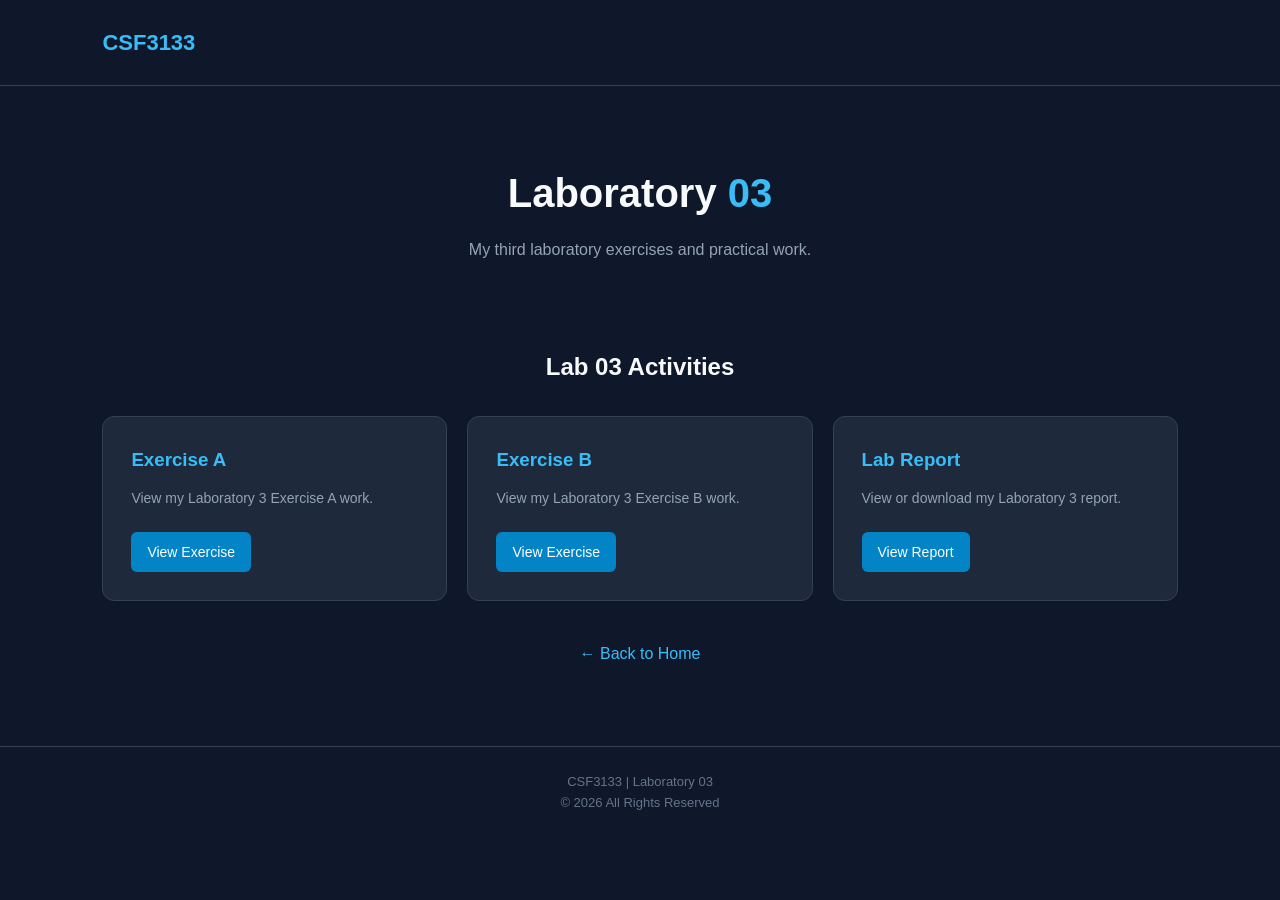
<file: Lab3/Lab3.html>
<!DOCTYPE html>
<html lang="en">
<head>
    <meta charset="UTF-8">
    <meta name="viewport" content="width=device-width, initial-scale=1.0">
    <title>Lab 03 | CSF3133</title>

    <style>
        * {
            margin: 0;
            padding: 0;
            box-sizing: border-box;
        }

        body {
            font-family: Arial, sans-serif;
            background: #0f172a;
            color: #f8fafc;
            line-height: 1.6;
        }

        header {
            padding: 25px 8%;
            border-bottom: 1px solid #334155;
        }

        .logo {
            color: #38bdf8;
            font-size: 22px;
            font-weight: bold;
        }

        .hero {
            text-align: center;
            padding: 75px 8% 55px;
        }

        .hero h1 {
            font-size: 40px;
            margin-bottom: 12px;
        }

        .hero h1 span {
            color: #38bdf8;
        }

        .hero p {
            color: #94a3b8;
        }

        .section {
            padding: 30px 8% 80px;
        }

        .section h2 {
            text-align: center;
            margin-bottom: 30px;
        }

        .container {
            display: grid;
            grid-template-columns: repeat(auto-fit, minmax(230px, 1fr));
            gap: 20px;
        }

        .card {
            background: #1e293b;
            border: 1px solid #334155;
            border-radius: 12px;
            padding: 28px;
            transition: 0.3s;
        }

        .card:hover {
            transform: translateY(-5px);
            border-color: #38bdf8;
        }

        .card h3 {
            color: #38bdf8;
            margin-bottom: 12px;
        }

        .card p {
            color: #94a3b8;
            font-size: 14px;
            margin-bottom: 22px;
        }

        .card a {
            display: inline-block;
            background: #0284c7;
            color: white;
            text-decoration: none;
            padding: 9px 16px;
            border-radius: 6px;
            font-size: 14px;
        }

        .card a:hover {
            background: #0369a1;
        }

        .back {
            text-align: center;
            margin-top: 40px;
        }

        .back a {
            color: #38bdf8;
            text-decoration: none;
        }

        footer {
            text-align: center;
            padding: 25px;
            border-top: 1px solid #334155;
            color: #64748b;
            font-size: 13px;
        }
    </style>
</head>

<body>

    <header>
        <div class="logo">CSF3133</div>
    </header>

    <section class="hero">
        <h1>Laboratory <span>03</span></h1>
        <p>My third laboratory exercises and practical work.</p>
    </section>

    <section class="section">
        <h2>Lab 03 Activities</h2>

        <div class="container">

            <div class="card">
                <h3>Exercise A</h3>
                <p>View my Laboratory 3 Exercise A work.</p>
                <a href="lab3_ExerA.html">View Exercise</a>
            </div>

            <div class="card">
                <h3>Exercise B</h3>
                <p>View my Laboratory 3 Exercise B work.</p>
                <a href="lab3_ExerB.html">View Exercise</a>
            </div>

            <div class="card">
                <h3>Lab Report</h3>
                <p>View or download my Laboratory 3 report.</p>
                <a href="LabReport3_CSF3133_s79478.pdf" target="_blank">View Report</a>
            </div>

        </div>

        <div class="back">
            <a href="../index.html">← Back to Home</a>
        </div>
    </section>

    <footer>
        <p>CSF3133 | Laboratory 03</p>
        <p>© 2026 All Rights Reserved</p>
    </footer>

</body>
</html>
</file>
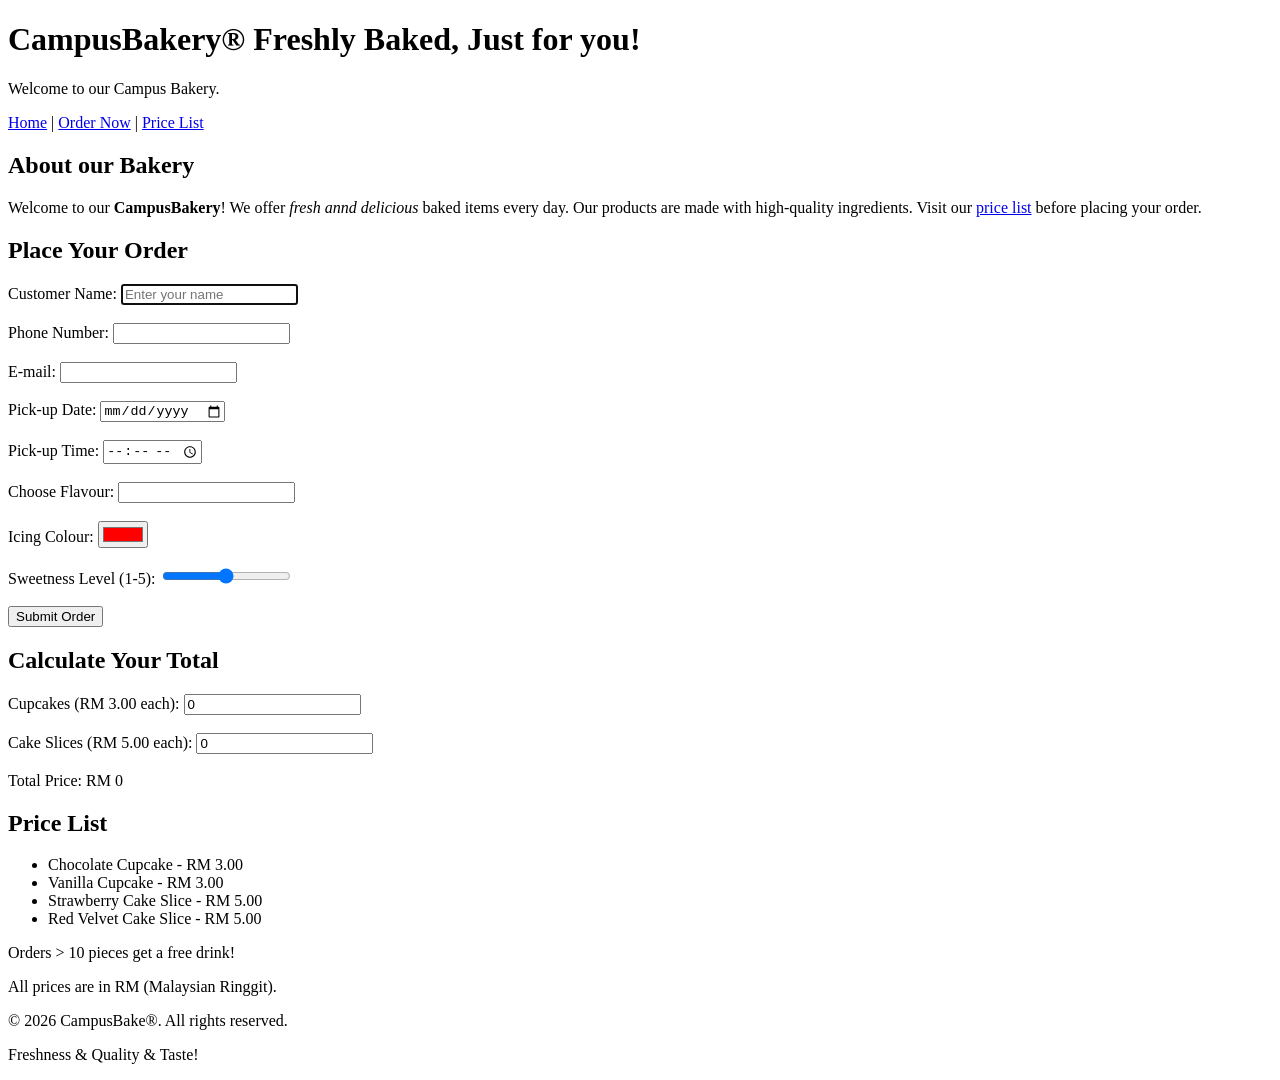
<file: Lab3/lab3_ExerA.html>
<!DOCTYPE html>
<html lang="en">
    <head>
        <meta charset="UTF-8">
        <title>CampusBakery Online Order</title>
    </head>
    <body>
        <!--1.Header Section-->
        <div id="header">
            <h1>CampusBakery®
                <span>Freshly Baked, Just for you!</span>
            </h1>
            <p>Welcome to our Campus Bakery.</p>
        </div>
        <!--2.Navigation Section-->
        <div id="nav">
            <a href="#header">Home</a> |
            <a href="#content">Order Now</a> |
            <a href="#sidebar">Price List</a>
        </div>
        <!--3.Main Content Section-->
        <div id="content">
            <h2>About our Bakery</h2>
            <p>
                Welcome to our <strong>CampusBakery</strong>!
                We offer <em>fresh annd delicious</em> baked items every day.
                Our products are made with <span>high-quality ingredients</span>.
                Visit our <a href="#sidebar">price list</a> before placing your order.
            </p>
            <!--4.Order Form Section-->
            <div id="order">
                <h2>Place Your Order</h2>
                <form action="#" method="post">
                    <label for="customerName">Customer Name:</label>
                    <input type="text" id="customerName"
                           name="customerName"
                           placeholder="Enter your name"
                           required autofocus>
                    <br><br>

                    <label for="phoneNumber">Phone Number:</label>
                    <input type="tel" id="phoneNumber"
                           name="phoneNumber" required>
                    <br><br>

                    <label for="emailAddress">E-mail:</label>
                    <input type="email" id="emailAddress"
                           name="emailAddress" required>
                    <br><br>

                    <label for="pick-upDate">Pick-up Date:</label>
                    <input type="date" id="pick-upDate"
                           name="pick-upDate">
                    <br><br>
                    
                    <label for="pickupTime">Pick-up Time:</label>
                    <input type="time" id="pickupTime"
                           name="pickupTime">
                    <br><br>

                    <label for="flavour">Choose Flavour:</label>
                    <input list="flavours" id="flavour"
                        name="flavour">

                    <datalist id="flavours">
                        <option value="Chocolate">
                        <option value="Vanilla">
                        <option value="Strawberry">
                        <option value="Red Velvet">
                        <option value="Blueberry">
                    </datalist>
                    <br><br>

                    <label for="icing">Icing Colour:</label>
                    <input type="color" id="icing"
                        name="icing" value="#ff0000">
                    <br><br>

                    <label for="sweetness">Sweetness Level (1-5):</label>
                    <input type="range" id="sweetness"
                        name="sweetness"
                        min="1" max="5" step="1" value="3">
                    <br><br>

                    <input type="submit" value="Submit Order">
                </form>
            </div>
            <!-- 5. Price Calculator Section -->
            <div id="calculator">

                <h2>Calculate Your Total</h2>

                <form oninput="totalPrice.value =
                    (cupcakes.valueAsNumber * 3) +
                    (slices.valueAsNumber * 5)">

                    <label for="cupcakes">Cupcakes (RM 3.00 each):</label>
                    <input type="number" id="cupcakes"
                        name="cupcakes"
                        min="0" value="0">
                    <br><br>

                    <label for="slices">Cake Slices (RM 5.00 each):</label>
                    <input type="number" id="slices"
                        name="slices"
                        min="0" value="0">
                    <br><br>

                    Total Price: RM
                    <output name="totalPrice"
                            for="cupcakes slices">0</output>

                </form>

            </div>

        </div>

        <!-- 6. Sidebar / Price List Section -->
        <div id="sidebar">

            <h2>Price List</h2>

            <ul>
                <li>Chocolate Cupcake - RM 3.00</li>
                <li>Vanilla Cupcake - RM 3.00</li>
                <li>Strawberry Cake Slice - RM 5.00</li>
                <li>Red Velvet Cake Slice - RM 5.00</li>
            </ul>

            <p>Orders &gt; 10 pieces get a free drink!</p>
            <p>All prices are in RM&nbsp;(Malaysian Ringgit).</p>

        </div>

        <!-- 7. Footer Section -->
        <div id="footer">

            <p>&copy; 2026 CampusBake&reg;. All rights reserved.</p>
            <p>Freshness&nbsp;&amp;&nbsp;Quality&nbsp;&amp;&nbsp;Taste!</p>

        </div>
    </body>
</html>
</file>
